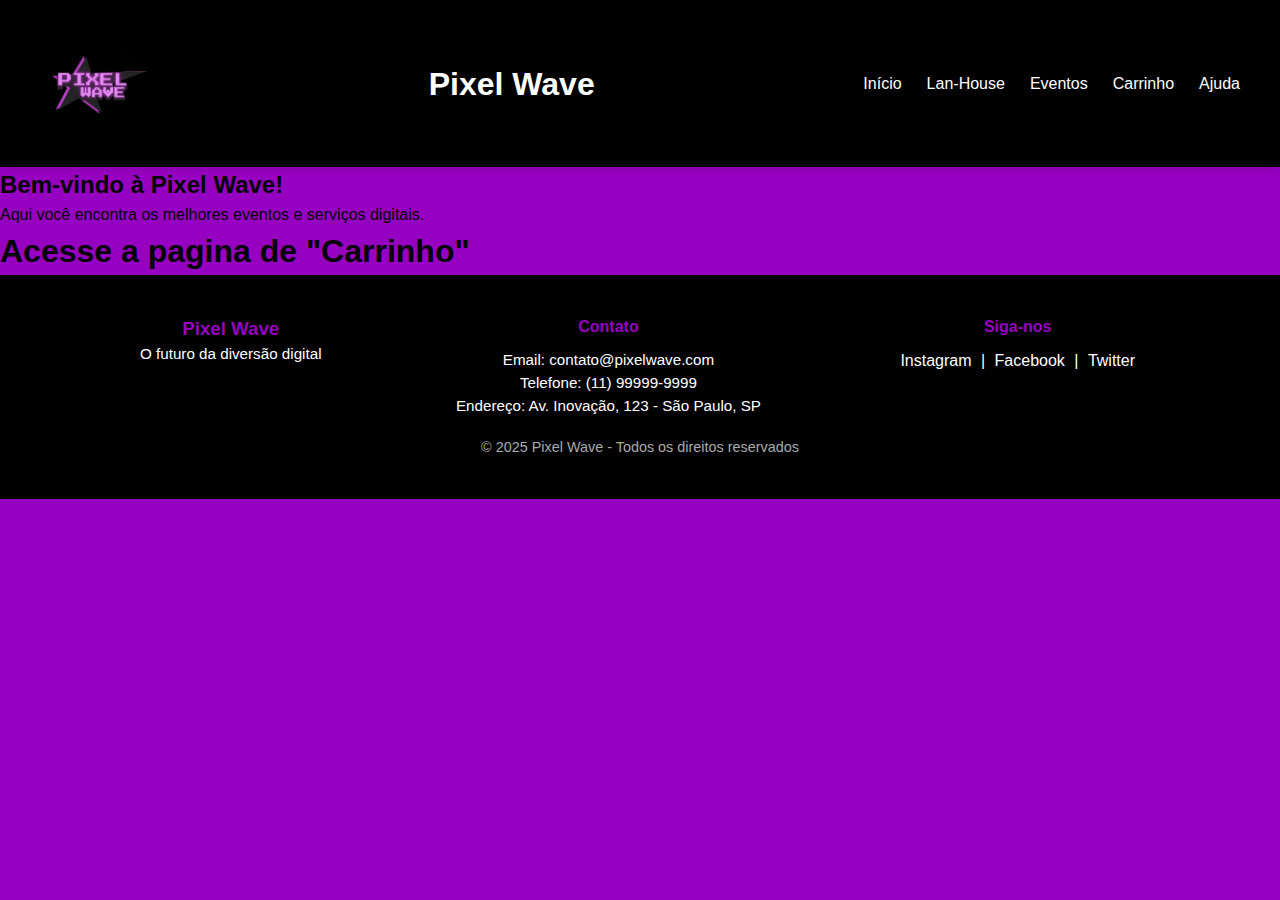
<file: Front-end-Semana-16/Projeto-PW-teste/index.html>
<!DOCTYPE html>
<html lang="pt-br">
<head>
  <meta charset="UTF-8">
  <title>Pixel Wave</title>
  <link rel="stylesheet" href="css/style.css">
  <script src="js/layout.js" defer></script>
</head>
<body>
  <!-- Header carregado dinamicamente -->
  <div id="header"></div>

  <main>
    <h2>Bem-vindo à Pixel Wave!</h2>
    <p>Aqui você encontra os melhores eventos e serviços digitais.</p>

    <h1>Acesse a pagina de "Carrinho"</h1>
    
  </main>

  <!-- Footer carregado dinamicamente -->
  <div id="footer"></div>
</body>
</html>
</file>
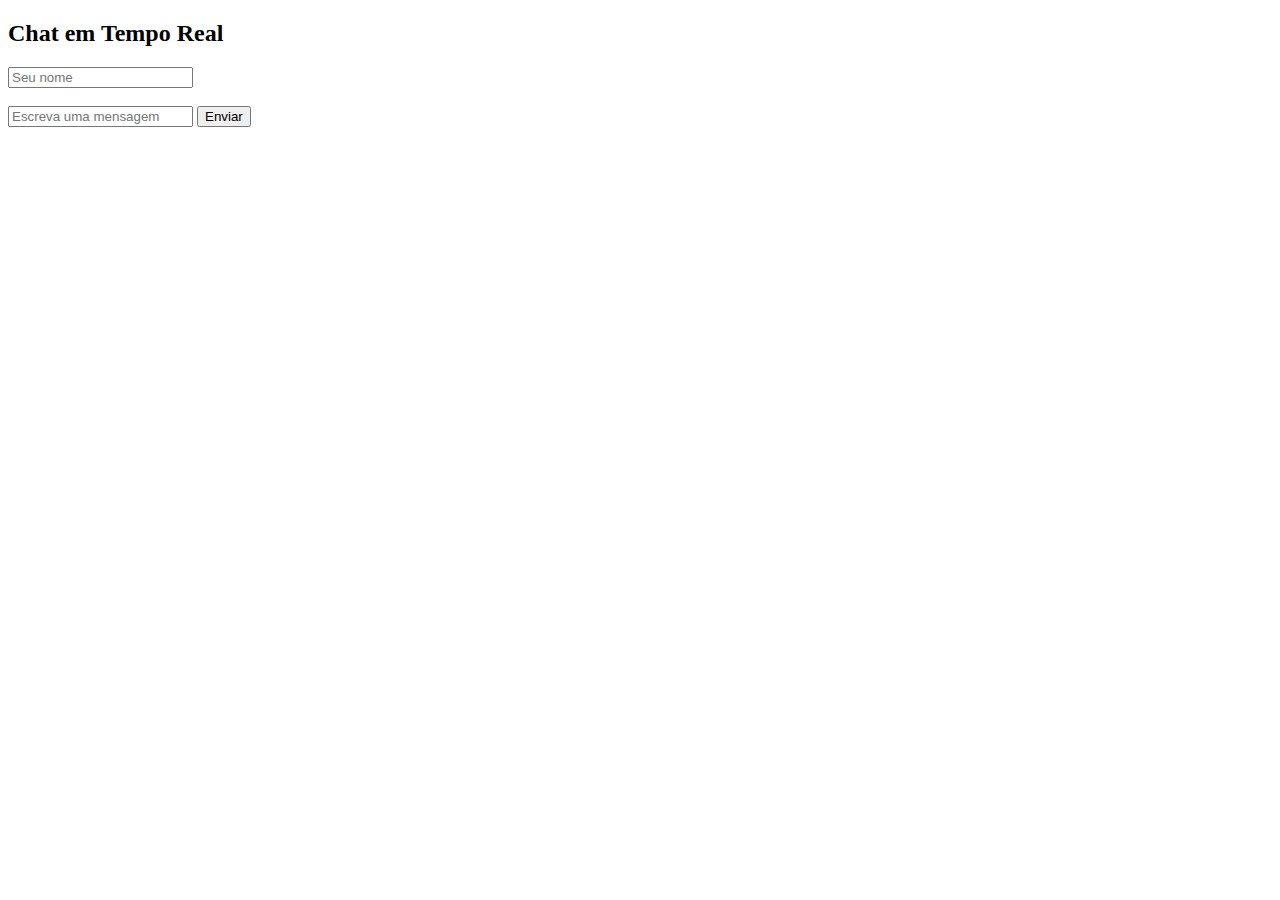
<file: Semana-17-front/kit-front-end/pr-chat/index.html>
<!DOCTYPE html>
<html lang="pt-BR">
  <head>
    <meta charset="UTF-8" />
    <title>Chat - WebSockets</title>
  </head>
  <body>
    <h2>Chat em Tempo Real</h2>
    <input type="text" id="nome" placeholder="Seu nome" /><br /><br />
    <input type="text" id="mensagem" placeholder="Escreva uma mensagem" />
    <button onclick="enviar()">Enviar</button>
    <div id="chat"></div>

    <script src="script.js"></script>
  </body>
</html>
</file>
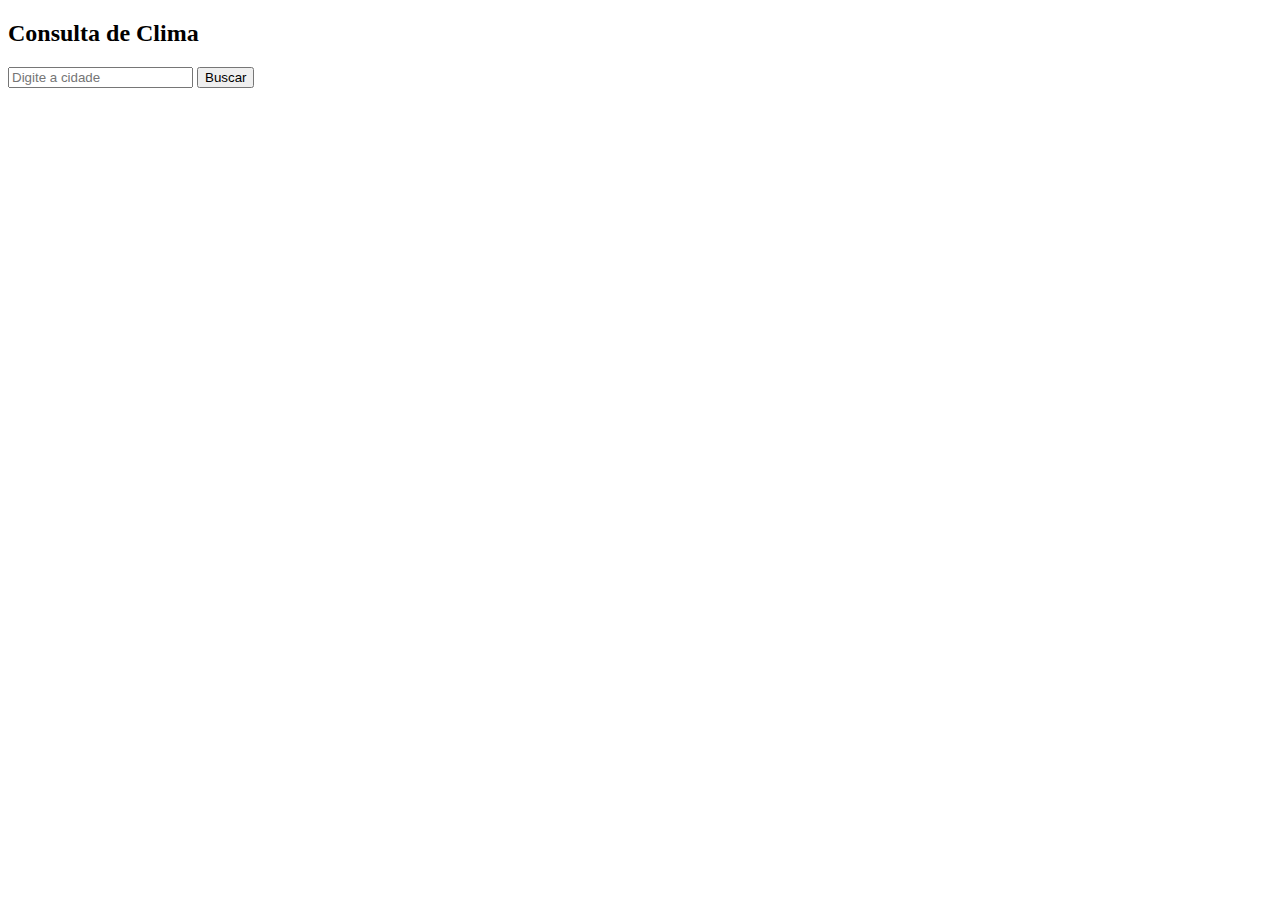
<file: Semana-17-front/kit-front-end/pr-clima/index.html>
<!DOCTYPE html>
<html lang="pt-BR">
  <head>
    <meta charset="UTF-8" />
    <title>Clima - REST API</title>
  </head>
  <body>
    <h2>Consulta de Clima</h2>
    <input type="text" id="cidade" placeholder="Digite a cidade" />
    <button onclick="buscarClima()">Buscar</button>
    <div id="resultado"></div>

    <script src="script.js"></script>
  </body>
</html>
</file>
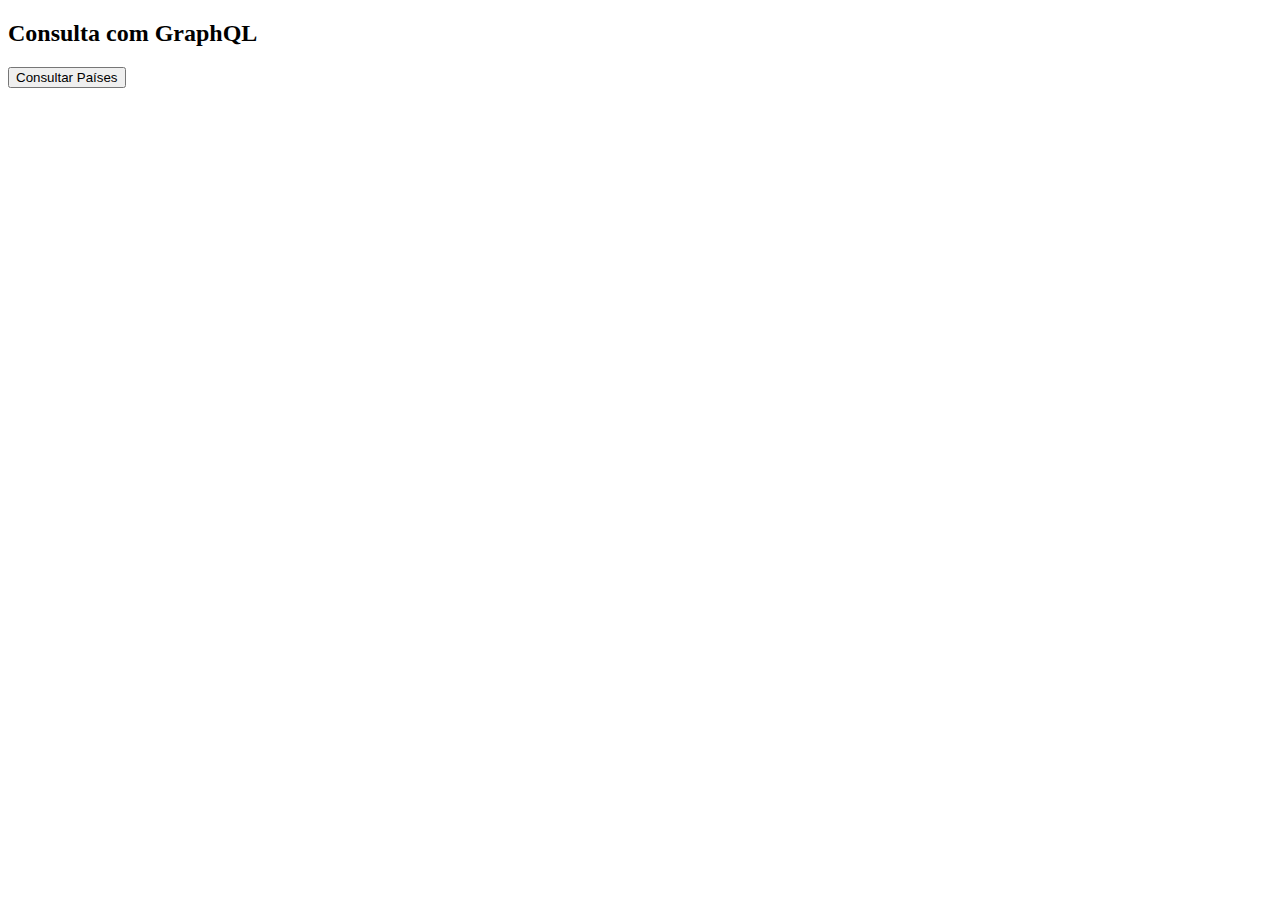
<file: Semana-17-front/kit-front-end/pr-graphql/index.html>
<!DOCTYPE html>
<html lang="pt-BR">
  <head>
    <meta charset="UTF-8" />
    <title>GraphQL - Consulta Países</title>
  </head>
  <body>
    <h2>Consulta com GraphQL</h2>
    <button onclick="consultar()">Consultar Países</button>
    <div id="resultado"></div>

    <script src="script.js"></script>
  </body>
</html>
</file>
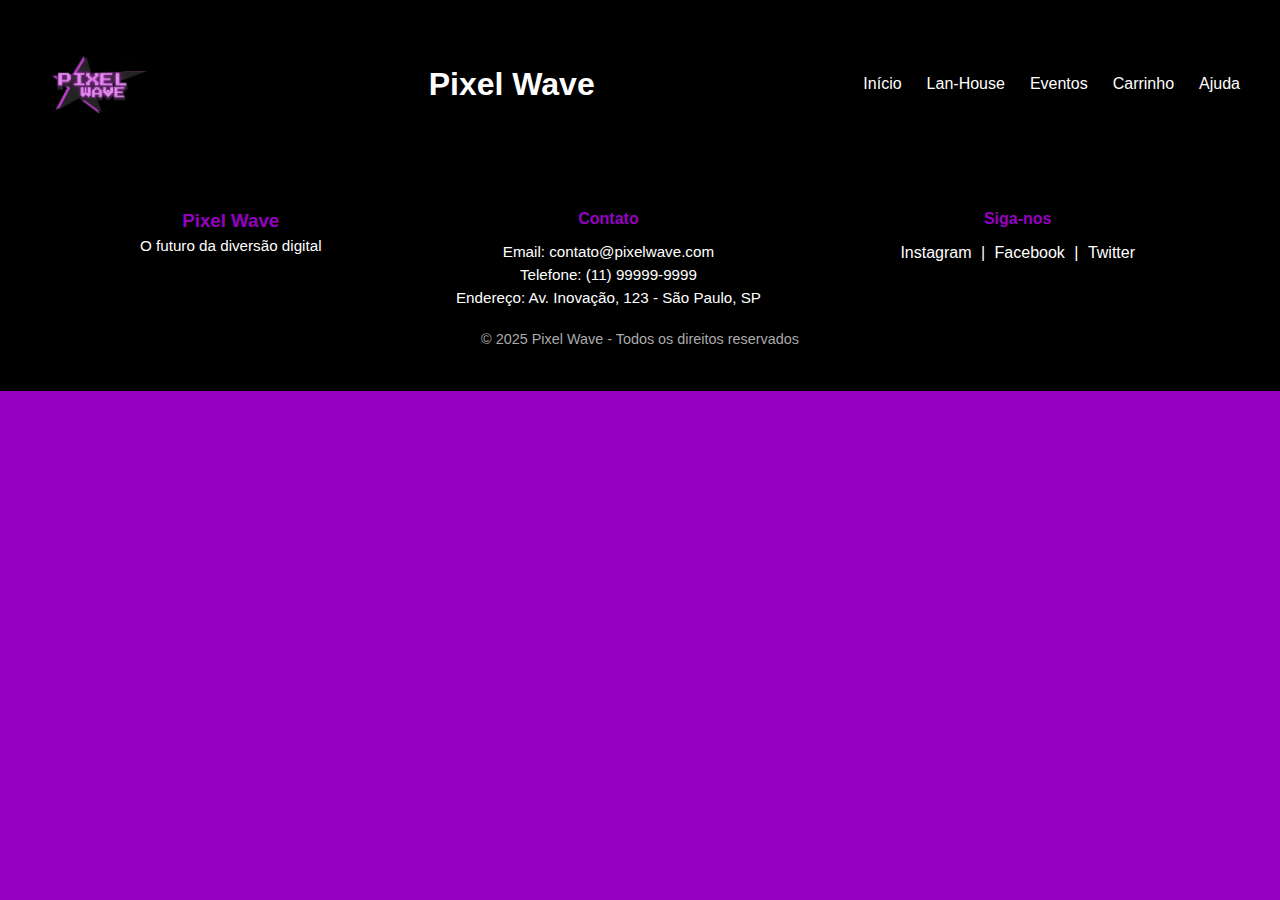
<file: Front-end-Semana-16/Projeto-PW-teste/indexAjuda.html>
<!DOCTYPE html>
<html lang="pt-br">
  <head>
    <meta charset="UTF-8" />
    <title>Pixel Wave</title>
    <link rel="stylesheet" href="css/style.css" />
    <script src="js/layout.js" defer></script>
  </head>
  <body>
    <!-- Header carregado dinamicamente -->
    <div id="header"></div>

    <!-- Footer carregado dinamicamente -->
    <div id="footer"></div>
  </body>
</html>
</file>
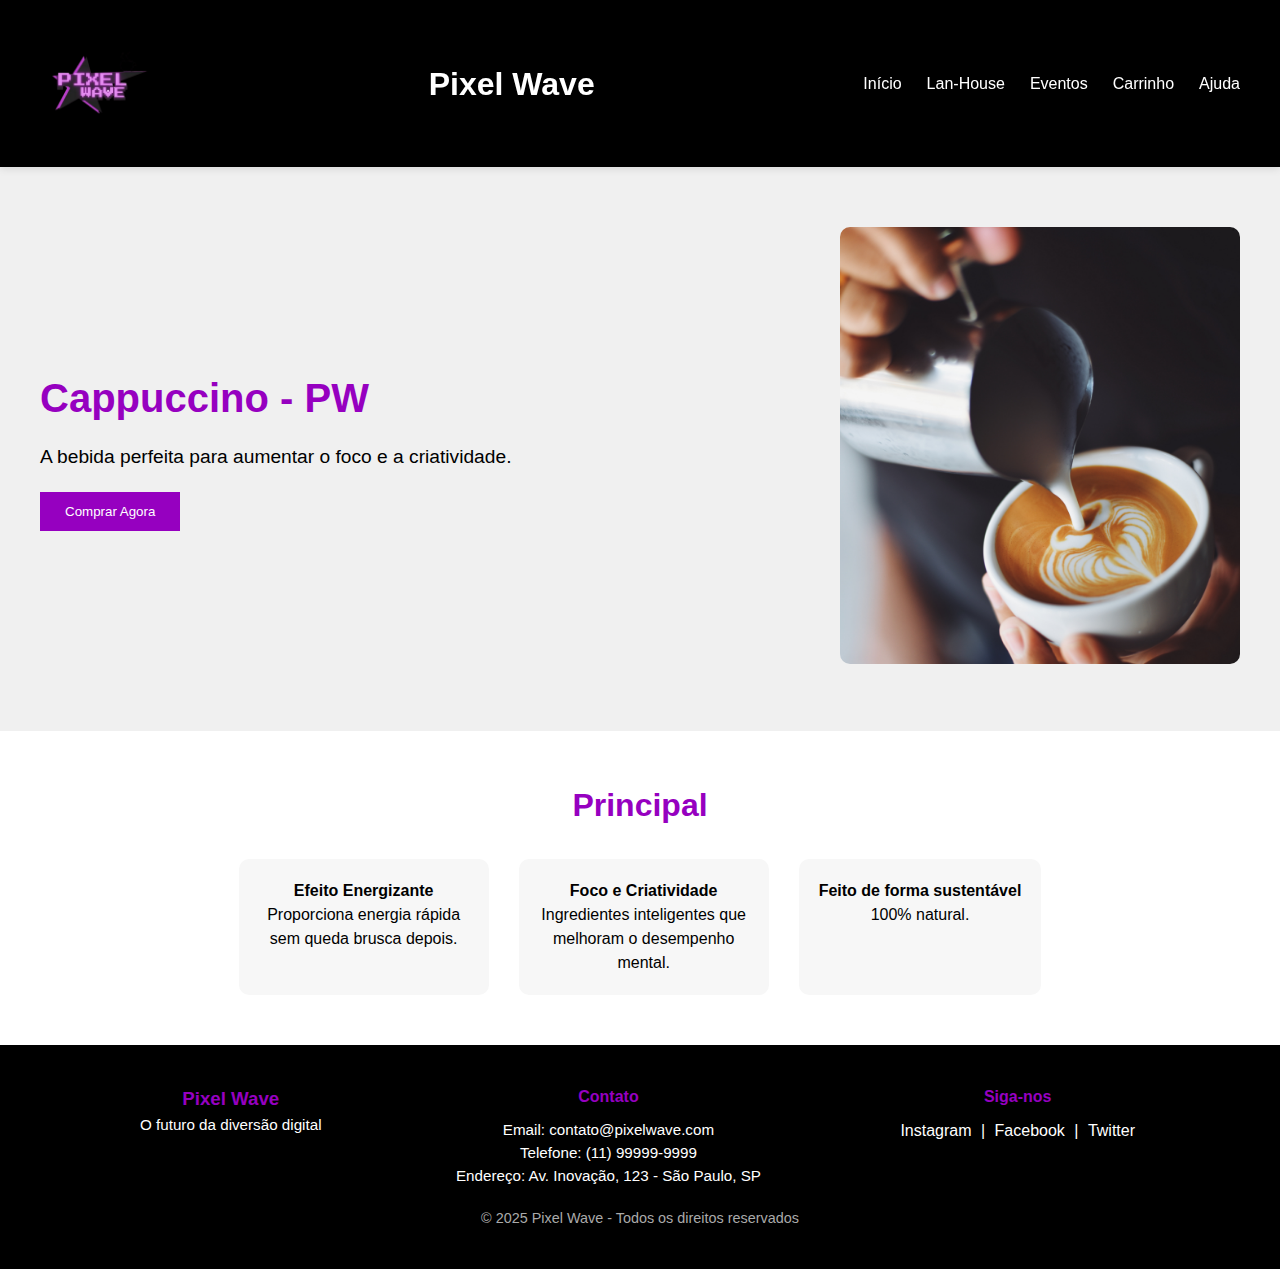
<file: Front-end-Semana-16/Projeto-PW-teste/indexCompras.html>
<!DOCTYPE html>
<html lang="pt-br">
  <head>
    <meta charset="UTF-8" />
    <title>Pixel Wave</title>
    <link rel="stylesheet" href="css/style.css" />
    <script src="js/layout.js" defer></script>
    <meta name="viewport" content="width=device-width, initial-scale=1.0">
  </head>
  <body>
    <!-- Header carregado dinamicamente -->
    <div id="header"></div>

    <!-- Seção destaque -->
    <section class="destaque">
      <div class="destaque-conteudo">
        <h2>Cappuccino - PW</h2>
        <p>A bebida perfeita para aumentar o foco e a criatividade.</p>
        <button class="btn-comprar">Comprar Agora</button>
      </div>
      <div class="destaque-imagem">
        <img src="img/cappuccino.jpg" alt="NeuroDrink">
      </div>
    </section>

    <!-- Seção de recursos -->
    <section class="recursos">
      <h3>Principal</h3>
      <div class="recursos-lista">
        <div class="recurso">
          <h4>Efeito Energizante</h4>
          <p>Proporciona energia rápida sem queda brusca depois.</p>
        </div>
        <div class="recurso">
          <h4>Foco e Criatividade</h4>
          <p>Ingredientes inteligentes que melhoram o desempenho mental.</p>
        </div>
        <div class="recurso">
          <h4>Feito de forma sustentável</h4>
          <p>100% natural.</p>
        </div>
      </div>
    </section>

    <!-- Footer carregado dinamicamente -->
    <div id="footer"></div>
  </body>
</html>
</file>
<file: Front-end-Semana-16/Projeto-PW-teste/css/style.css>
* {
  margin: 0;
  padding: 0;
  box-sizing: border-box;
}

body {
  font-family: "Segoe UI", Tahoma, Geneva, Verdana, sans-serif;
  background-color: #9600c0;
  line-height: 1.5;
}

header {
  display: flex;
  align-items: center;
  justify-content: space-between;
  background-color: #000000;
  padding: 20px 40px;
  box-shadow: 0 2px 8px rgba(0, 0, 0, 0.1);
  position: sticky;
  top: 0;
  z-index: 1000;
}
header h1 {
  color: white;
  transition: color 0.3s ease;
}
header h1:hover {
  color: #9600c0;
}
header .logo {
  height: 120px;
  width: auto;
  background: none;
  transition: transform 0.5s ease;
  animation: expandir 1s ease-in-out;
}
header .logo:hover {
  transform: scale(1.2);
}
header nav {
  display: flex;
  gap: 25px;
}
header nav a {
  text-decoration: none;
  color: white;
  font-weight: 500;
  transition: color 0.3s ease;
}
header nav a:hover {
  color: #9600c0;
}

@keyframes expandir {
  from {
    transform: scale(0.5);
    opacity: 0;
  }
  to {
    transform: scale(1);
    opacity: 1;
  }
}
footer {
  background-color: #000000;
  color: white;
  padding: 40px 20px;
  text-align: center;
}
footer .footer-content {
  display: flex;
  flex-wrap: wrap;
  justify-content: space-between;
  max-width: 1000px;
  margin: auto;
  gap: 20px;
}
footer .footer-content .footer-info h3 {
  color: #9600c0;
}
footer .footer-content .footer-info p {
  font-size: 0.95em;
}
footer .footer-content .footer-contact h4, footer .footer-content .footer-social h4 {
  margin-bottom: 10px;
  color: #9600c0;
}
footer .footer-content .footer-contact p, footer .footer-content .footer-social p {
  font-size: 0.95em;
}
footer .footer-content .footer-contact a, footer .footer-content .footer-social a {
  color: white;
  text-decoration: none;
  margin: 0 5px;
  transition: color 0.3s ease;
}
footer .footer-content .footer-contact a:hover, footer .footer-content .footer-social a:hover {
  color: #9600c0;
}
footer .footer-copy {
  margin-top: 20px;
  font-size: 0.9em;
  color: #aaa;
}

@media (max-width: 768px) {
  header {
    flex-direction: column;
    align-items: flex-start;
    padding: 20px;
  }
  header nav {
    flex-direction: column;
    width: 100%;
    margin-top: 10px;
  }
  header nav a {
    padding: 10px 0;
    border-bottom: 1px solid #eee;
    width: 100%;
  }
  .footer-content {
    flex-direction: column;
    align-items: center;
    text-align: center;
  }
}
.destaque {
  display: flex;
  align-items: center;
  justify-content: space-between;
  padding: 60px 40px;
  background-color: #f0f0f0;
  gap: 20px;
  flex-wrap: wrap;
}
.destaque .destaque-conteudo h2 {
  font-size: 2.5em;
  color: #9600c0;
  margin-bottom: 15px;
}
.destaque .destaque-conteudo p {
  font-size: 1.2em;
  margin-bottom: 20px;
}
.destaque .destaque-conteudo .btn-comprar {
  padding: 12px 25px;
  background-color: #9600c0;
  color: white;
  border: none;
  cursor: pointer;
  transition: background-color 0.3s ease;
}
.destaque .destaque-conteudo .btn-comprar:hover {
  background-color: rgb(90.234375, 0, 115.5);
}
.destaque .destaque-imagem img {
  max-width: 400px;
  width: 100%;
  border-radius: 10px;
  animation: fadeIn 1s ease-in-out;
}

.recursos {
  padding: 50px 40px;
  background-color: white;
  text-align: center;
}
.recursos h3 {
  font-size: 2em;
  color: #9600c0;
  margin-bottom: 30px;
}
.recursos .recursos-lista {
  display: flex;
  justify-content: center;
  gap: 30px;
  flex-wrap: wrap;
}
.recursos .recursos-lista .recurso {
  background-color: #f7f7f7;
  padding: 20px;
  border-radius: 10px;
  max-width: 250px;
  transition: transform 0.3s ease, box-shadow 0.3s ease;
}
.recursos .recursos-lista .recurso:hover {
  transform: translateY(-5px);
  box-shadow: 0 5px 15px rgba(0, 0, 0, 0.1);
}

@keyframes fadeIn {
  from {
    opacity: 0;
    transform: translateY(20px);
  }
  to {
    opacity: 1;
    transform: translateY(0);
  }
}
@media (max-width: 768px) {
  .destaque {
    flex-direction: column;
    text-align: center;
  }
  .destaque .destaque-imagem img {
    max-width: 300px;
  }
  .recursos-lista {
    flex-direction: column;
    align-items: center;
  }
}

/*# sourceMappingURL=style.css.map */
</file>
